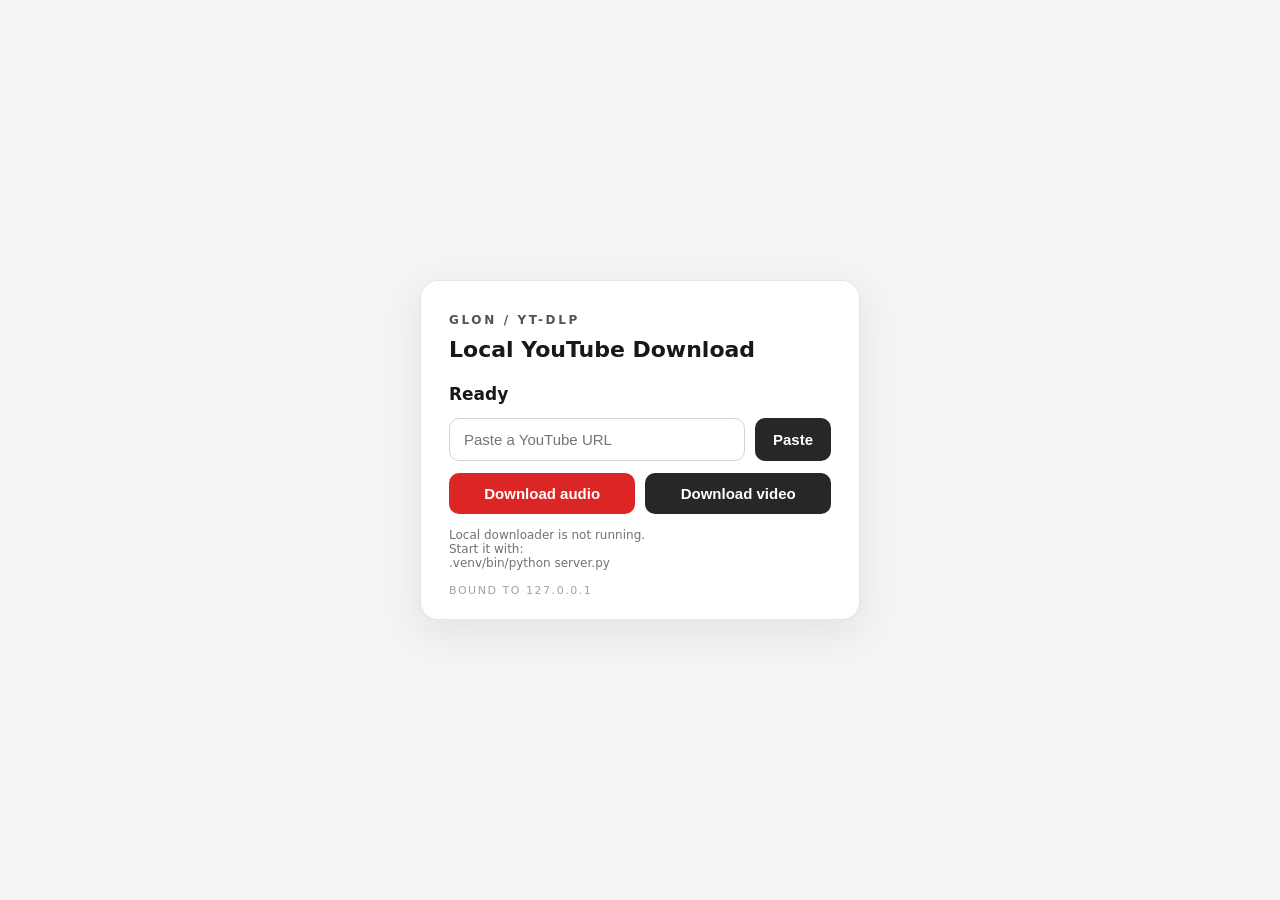
<file: docs/index.html>
<!doctype html>
<html lang="en">
<head>
<meta charset="utf-8">
<meta name="viewport" content="width=device-width, initial-scale=1">
<title>Glon yt-dlp</title>
<link rel="stylesheet" href="style.css">
</head>
<body>
<div id="app" data-glon-id="1"></div>
<script type="application/glon" data-env="common">[ 















mk-string: masm 1 [
    DUP LIT 16 MOD SUB LIT SCRATCH_B !
    LIT SCRATCH_B @ @ LIT SCRATCH_F !
    LIT SCRATCH_F @ LIT 1 ADD LIT 15 ADD LIT 16 DIV LIT 16 MUL LIT GC_KIND_STRING CALL alloc LIT SCRATCH_C !
    LIT SCRATCH_F @ LIT SCRATCH_C @ !
    LIT 0 LIT SCRATCH_A !
  mk-loop:
    LIT SCRATCH_A @ LIT SCRATCH_F @ LT ZBRANCH mk-done
    LIT SCRATCH_B @ LIT 2 ADD LIT SCRATCH_A @ ADD @ LIT 16 DIV
    LIT SCRATCH_C @ LIT 1 ADD LIT SCRATCH_A @ ADD
    !
    LIT SCRATCH_A @ LIT 1 ADD LIT SCRATCH_A !
    BRANCH mk-loop
  mk-done:
    LIT SCRATCH_C @ LIT T_STRING ADD ARITY 1 EXIT
]










do [
    s/raw-string?: masm 1 [ LIT 16 MOD LIT T_STRING EQ LIT 16 MUL ARITY 1 EXIT ]
    s/raw-eq: masm 2 [
        LIT T_STRING SUB LIT SCRATCH_B !
        LIT T_STRING SUB LIT SCRATCH_A !
        LIT SCRATCH_A @ @ LIT SCRATCH_C !
        LIT SCRATCH_C @ LIT SCRATCH_B @ @ EQ ZBRANCH s-eq-no
      s-eq-loop:
        LIT SCRATCH_C @ ZBRANCH s-eq-yes
        LIT SCRATCH_A @ LIT SCRATCH_C @ ADD @
        LIT SCRATCH_B @ LIT SCRATCH_C @ ADD @
        EQ ZBRANCH s-eq-no
        LIT SCRATCH_C @ LIT 1 SUB LIT SCRATCH_C !
        BRANCH s-eq-loop
      s-eq-yes:
        INT 1 ARITY 1 EXIT
      s-eq-no:
        INT 0 ARITY 1 EXIT
    ]
    str-eq: func [a b] [
        either s/raw-string? a [
            either s/raw-string? b [ s/raw-eq a b ] [ raise create-sin 'type 's/= b ]
        ] [ raise create-sin 'type 's/= a ]
    ]
]


get: masm 1 [ CALL lookup ARITY 1 EXIT ]





lambda: func [spec body] [ func :spec :body ]
does:   func [body] [ lambda [] body ]


























emit-clear: masm [ LIT 0 LIT SCRATCH_E ! ARITY 0 EXIT ]
emit-byte: masm 1 [
    LIT SCRATCH_E @ LIT G1_OUT_DATA ADD !
    LIT SCRATCH_E @ LIT 1 ADD LIT SCRATCH_E !
    ARITY 0 EXIT
]
emit-finish: masm [ LIT SCRATCH_E @ LIT G1_OUT ! LIT G1_OUT LIT T_BLOCK ADD ARITY 1 EXIT ]










vis-clear: masm [ LIT 0 LIT SCRATCH_D ! ARITY 0 EXIT ]
vis-byte: masm 1 [
    LIT SCRATCH_D @ LIT G1_VIS_DATA ADD !
    LIT SCRATCH_D @ LIT 1 ADD LIT SCRATCH_D !
    ARITY 0 EXIT
]
vis-text: masm 1 [
    DUP LIT 16 MOD SUB LIT SCRATCH_B !
    LIT 0 LIT SCRATCH_A !
    LIT SCRATCH_B @ @ LIT SCRATCH_F !
  vis-text-loop:
    LIT SCRATCH_A @ LIT SCRATCH_F @ LT ZBRANCH vis-text-done
    LIT SCRATCH_B @ LIT 1 ADD LIT SCRATCH_A @ ADD @ LIT 16 MUL
    LIT G1_VIS_DATA LIT SCRATCH_D @ ADD
    !
    LIT SCRATCH_D @ LIT 1 ADD LIT SCRATCH_D !
    LIT SCRATCH_A @ LIT 1 ADD LIT SCRATCH_A !
    BRANCH vis-text-loop
  vis-text-done:
    ARITY 0 EXIT
]
vis-finish: masm [ LIT SCRATCH_D @ LIT G1_VIS ! LIT G1_VIS LIT T_BLOCK ADD ARITY 1 EXIT ]
vis-int: func [n] [ either < n 0 [ vis-byte 45 vis-digits - 0 n ] [ vis-digits n ] ]
vis-digits: func [n] [
    either > n 9 [ vis-digits / n 10 ] [ none ]
    vis-byte + 48 - n * 10 / n 10
]




vis-sp:  does [ vis-byte 32 ]
vis-eol: does [ vis-byte 10 ]
vis-int-field:  func [n]    [ vis-sp vis-int n ]
vis-text-field: func [text] [ vis-sp vis-text text ]

vis-box: func [x y w h label] [
    vis-byte 66
    vis-int-field x
    vis-int-field y
    vis-int-field w
    vis-int-field h
    vis-text-field label
    vis-eol
]
vis-line: func [x1 y1 x2 y2] [
    vis-byte 76
    vis-int-field x1
    vis-int-field y1
    vis-int-field x2
    vis-int-field y2
    vis-eol
]
vis-dot: func [id x y] [
    vis-byte 68
    vis-int-field id
    vis-int-field x
    vis-int-field y
    vis-eol
]
vis-move: func [id x1 y1 x2 y2] [
    vis-byte 77
    vis-int-field id
    vis-int-field x1
    vis-int-field y1
    vis-int-field x2
    vis-int-field y2
    vis-eol
]


block-len: masm 1 [ DUP LIT 16 MOD SUB @ LIT 16 MUL ARITY 1 EXIT ]
block-at: masm 2 [ LIT SCRATCH_B ! DUP LIT 16 MOD SUB LIT 2 ADD LIT SCRATCH_B @ LIT 16 DIV ADD @ ARITY 1 EXIT ]





select: func [rows key] [ select-at rows 0 block-len rows key ]
select-at: func [rows i n key] [
    either < i n [
        either = block-at block-at rows i 0 key [ block-at rows i ] [ select-at rows + i 1 n key ]
    ] [ none ]
]


emit-int: func [n] [ either < n 0 [ emit-byte 45 emit-digits - 0 n ] [ emit-digits n ] ]
emit-digits: func [n] [
    either > n 9 [ emit-digits / n 10 ] [ none ]
    emit-byte + 48 - n * 10 / n 10
]






emit-text: masm 1 [
    DUP LIT 16 MOD SUB LIT SCRATCH_B !
    LIT 0 LIT SCRATCH_A !
    LIT SCRATCH_B @ @ LIT SCRATCH_F !
  emit-text-loop:
    LIT SCRATCH_A @ LIT SCRATCH_F @ LT ZBRANCH emit-text-done
    LIT SCRATCH_B @ LIT 1 ADD LIT SCRATCH_A @ ADD @ LIT 16 MUL
    LIT G1_OUT_DATA LIT SCRATCH_E @ ADD
    !
    LIT SCRATCH_E @ LIT 1 ADD LIT SCRATCH_E !
    LIT SCRATCH_A @ LIT 1 ADD LIT SCRATCH_A !
    BRANCH emit-text-loop
  emit-text-done:
    ARITY 0 EXIT
]






h1-open:   "<h1>"
h1-close:  "</h1>"
h2-open:   "<h2>"
h2-close:  "</h2>"
p-open:    "<p>"
p-close:   "</p>"
catalog-open:  "<ul class='catalog'>"
catalog-close: "</ul>"
basket-list-open:  "<ul class='basket-list'>"
basket-list-close: "</ul>"
li-open:   "<li>"
li-close:  "</li>"
span-open:  "<span class='item'>"
span-close: "</span>"
qty-open:  "<span class='qty'>"
qty-close: "</span>"
btn-open:  "<button class='btn' data-glon-route='"
btn-mid:   "'>"
btn-close: "</button>"
event-open: "<button class='btn' data-glon-event='"
input-open: "<input class='search-input' type='text' placeholder='Search' data-glon-input='"
value-mid:  "' data-glon-value='"
panel-open:  "<div class='panel'>"
panel-close: "</div>"
search-open:  "<div class='search-row'>"
search-close: "</div>"
basket-open:  "<div class='basket'>"
basket-close: "</div>"
total-open:  "<p class='total'>"
total-close: "</p>"
meta-open:   "<p class='meta'>"
meta-close:  "</p>"
tagline-open:  "<p class='tagline'>"
tagline-close: "</p>"
nav-open:   "<p class='nav'>"
nav-close:  "</p>"
pre-open:   "<pre>"
pre-close:  "</pre>"
load-btn-open: "<button class='btn' data-glon-route='"
load-btn-mid:  "' data-glon-load='"







wrap: func [open close] [
    func [content] [ emit-text open do content emit-text close ]
]
heading: wrap h1-open h1-close
subhead: wrap h2-open h2-close
text:    wrap p-open p-close
tagline: wrap tagline-open tagline-close
meta:    wrap meta-open meta-close
pre:     wrap pre-open pre-close
link:    func [label route] [
    emit-text nav-open
    emit-text btn-open emit-text route emit-text btn-mid emit-text label emit-text btn-close
    emit-text nav-close
]



load-link: func [label route path] [
    emit-text nav-open
    emit-text load-btn-open emit-text route emit-text load-btn-mid emit-text path emit-text btn-mid
    emit-text label emit-text btn-close
    emit-text nav-close
]

button:  func [content event] [
    emit-text event-open emit-text event emit-text btn-mid do content emit-text btn-close
]

value-button: func [content event value] [
    emit-text event-open emit-text event emit-text value-mid emit-text value emit-text btn-mid
    do content emit-text btn-close
]



input:   func [name] [
    emit-text input-open emit-text name emit-text btn-mid
]






products: func [items] [ emit-text catalog-open each-product items emit-text catalog-close ]
each-product: func [items] [ emit-product-at items 0 block-len items ]
emit-product-at: func [items i n] [
    either < i n [
        emit-text li-open
        emit-text span-open emit-text get block-at items i emit-text span-close
        value-button [ emit-text "Add" ] "add-product" get block-at items i
        emit-text li-close
        emit-product-at items + i 1 n
    ] [ none ]
] ]</script>
<script type="application/glon" data-env="app">























[
status-text: "Ready"
ready-line: none
error-text: none
url-text: ""
pending-url: ""
pending-mode: "audio"






mode-button: func [content event] [
    emit-text "<button class='btn' data-glon-event='"
    emit-text event
    emit-text "' data-glon-input='download'>"
    do content
    emit-text "</button>"
]

render-page: [
    emit-text "<div class='console'>"
    emit-text "<div class='brand'>GLON / YT-DLP</div>"
    emit-text "<h1>Local YouTube Download</h1>"

    emit-text "<div class='status'>"
    emit-text status-text
    emit-text "</div>"

    
    
    
    
    
    
    emit-text "<div class='url-row'>"
    emit-text "<input class='url' type='text' placeholder='Paste a YouTube URL' value='"
    emit-text url-text
    emit-text "' data-glon-input='download'>"
    emit-text "<button class='btn' data-glon-event='paste-url' data-glon-clipboard='true' data-glon-event-error='paste-failed'>Paste</button>"
    emit-text "</div>"

    emit-text "<div class='actions'>"
    mode-button [ emit-text "Download audio" ] "download-audio"
    mode-button [ emit-text "Download video" ] "download-video"
    emit-text "</div>"

    emit-text "<div class='ready'>"
    either ready-line [ emit-text ready-line ] [ emit-text "Checking runtime..." ]
    emit-text "</div>"

    either error-text [
        emit-text "<div class='error'>"
        emit-text error-text
        emit-text "</div>"
    ] [ none ]

    
    
    
    either str-eq pending-url "" [ none ] [
        either str-eq pending-mode "audio" [
            emit-text "<span style='display:none' data-glon-request='/download?mode=audio' data-glon-request-event='download-done'>"
            emit-text pending-url
            emit-text "</span>"
        ] [
            emit-text "<span style='display:none' data-glon-request='/download?mode=video' data-glon-request-event='download-done'>"
            emit-text pending-url
            emit-text "</span>"
        ]
    ]

    emit-text "<div class='foot'>bound to 127.0.0.1</div>"
    emit-text "</div>"
]

render-current: func [] [ emit-clear do render-page emit-finish ]



do-event: [
    either = current-event 'download-audio [
        pending-url: current-value
        pending-mode: "audio"
        url-text: current-value
        status-text: "Requesting audio download..."
        error-text: none
        render-current
    ] [
        either = current-event 'download-video [
            pending-url: current-value
            pending-mode: "video"
            url-text: current-value
            status-text: "Requesting video download..."
            error-text: none
            render-current
        ] [
            either = current-event 'download-done [
                status-text: current-value
                pending-url: ""
                render-current
            ] [
                either = current-event 'download-progress [
                    status-text: current-value
                    render-current
                ] [
                    either = current-event 'readiness [
                        ready-line: current-value
                        render-current
                    ] [
                        either = current-event 'ready-failed [
                            ready-line: current-value
                            render-current
                        ] [
                            either = current-event 'paste-url [
                                url-text: current-value
                                error-text: none
                                render-current
                            ] [
                                either = current-event 'paste-failed [
                                    error-text: current-value
                                    render-current
                                ] [
                                    render-current
                                ]
                            ]
                        ]
                    ]
                ]
            ]
        ]
    ]
]

]</script>
<script src="ytdl-host.js"></script>
</body>
</html>
</file>
<file: docs/style.css>
* { box-sizing: border-box; }
html, body { height: 100%; }
body {
    margin: 0;
    display: flex;
    align-items: center;
    justify-content: center;
    min-height: 100vh;
    background: #f4f4f5;
    color: #18181b;
    font-family: system-ui, -apple-system, "Segoe UI", Roboto, sans-serif;
    -webkit-font-smoothing: antialiased;
}
.console {
    width: min(94vw, 440px);
    padding: 32px 28px 22px;
    background: #ffffff;
    border: 1px solid #e4e4e7;
    border-radius: 18px;
    box-shadow: 0 12px 40px rgba(24, 24, 27, 0.08);
}
.brand {
    font-size: 12px;
    font-weight: 700;
    letter-spacing: 0.22em;
    color: #52525b;
}
h1 {
    font-size: 22px;
    margin: 10px 0 22px;
}
.status {
    font-size: 17px;
    font-weight: 600;
    margin-bottom: 14px;
    overflow-wrap: anywhere;
    white-space: pre-line;
}
.url-row {
    display: flex;
    gap: 10px;
    margin-bottom: 12px;
}
.url {
    width: 100%;
    padding: 12px 14px;
    margin-bottom: 12px;
    font-size: 15px;
    border: 1px solid #d4d4d8;
    border-radius: 10px;
}
.url-row .url {
    width: auto;
    flex: 1 1 auto;
    min-width: 0;
    margin-bottom: 0;
}
.url:focus { outline: 2px solid #a1a1aa; }
.actions {
    display: flex;
    gap: 10px;
    margin-bottom: 14px;
}
.actions .btn { flex: 1 1 auto; }
.actions .btn:first-of-type { background: #dc2626; }
.actions .btn:first-of-type:hover { background: #b91c1c; }
.btn {
    appearance: none;
    flex: 0 0 auto;
    padding: 12px 18px;
    font-size: 15px;
    font-weight: 700;
    color: #ffffff;
    background: #27272a;
    border: 0;
    border-radius: 10px;
    cursor: pointer;
}
.btn:hover { background: #3f3f46; }
.btn:active { transform: translateY(1px); }
.ready {
    font-size: 12px;
    color: #71717a;
    margin-bottom: 10px;
    overflow-wrap: anywhere;
    white-space: pre-line;
}
.error {
    font-size: 13px;
    color: #b91c1c;
    margin-bottom: 12px;
    overflow-wrap: anywhere;
}
.foot {
    margin-top: 14px;
    font-size: 11px;
    letter-spacing: 0.14em;
    text-transform: uppercase;
    color: #a1a1aa;
}
</file>
